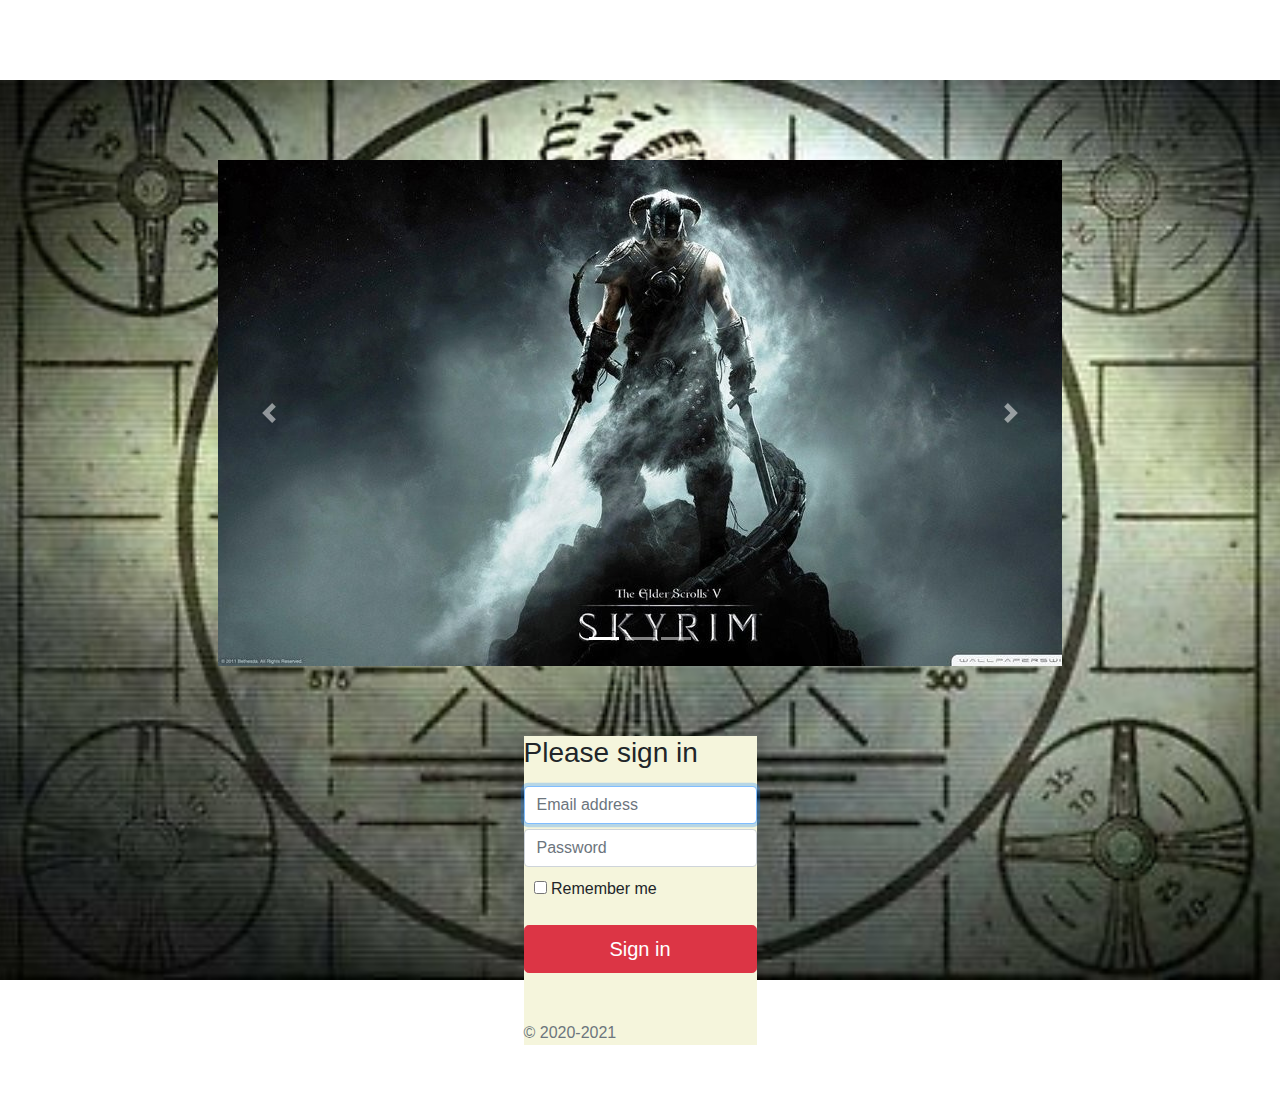
<file: login.html>
<!DOCTYPE html>
<html class="no-js">

<head>
    <meta charset="utf-8">
    <meta http-equiv="X-UA-Compatible" content="IE=edge">
    <title>Login</title>
    <meta name="viewport" content="width=device-width, initial-scale=1">
    <link rel="stylesheet" href="https://maxcdn.bootstrapcdn.com/bootstrap/4.0.0/css/bootstrap.min.css"
        integrity="sha384-Gn5384xqQ1aoWXA+058RXPxPg6fy4IWvTNh0E263XmFcJlSAwiGgFAW/dAiS6JXm" crossorigin="anonymous">
    <script src="https://code.jquery.com/jquery-3.2.1.slim.min.js"
        integrity="sha384-KJ3o2DKtIkvYIK3UENzmM7KCkRr/rE9/Qpg6aAZGJwFDMVNA/GpGFF93hXpG5KkN"
        crossorigin="anonymous"></script>
    <script src="https://cdnjs.cloudflare.com/ajax/libs/popper.js/1.12.9/umd/popper.min.js"
        integrity="sha384-ApNbgh9B+Y1QKtv3Rn7W3mgPxhU9K/ScQsAP7hUibX39j7fakFPskvXusvfa0b4Q"
        crossorigin="anonymous"></script>
    <script src="https://maxcdn.bootstrapcdn.com/bootstrap/4.0.0/js/bootstrap.min.js"
        integrity="sha384-JZR6Spejh4U02d8jOt6vLEHfe/JQGiRRSQQxSfFWpi1MquVdAyjUar5+76PVCmYl"
        crossorigin="anonymous"></script>
    <link rel="stylesheet" href="css/login.css">
</head>

<body>
    <div class="bg-cover">
        <div class="row" style="margin-top: 80px">
            <div id="slides" class="carousel slide col-md-8 offset-md-2" data-ride="carousel" style="margin-top:80px; margin-bottom: 30px;">
                <ol class="carousel-indicators">
                  <li data-target="#slides" data-slide-to="0" class="active"></li>
                  <li data-target="#slides" data-slide-to="1"></li>
                  <li data-target="#slides" data-slide-to="2"></li>
                </ol>
                <div class="carousel-inner">
                  <div class="carousel-item active">
                    <img class="d-block mx-auto" src="images/Skyrim.jpg" alt="First slide">
                  </div>
                  <div class="carousel-item">
                    <img class="d-block mx-auto" src="images/Determination.jpg" alt="Second slide">
                  </div>
                  <div class="carousel-item">
                    <img class="d-block mx-auto" src="images/GodofWar.jpg" alt="Third slide">
                  </div>
                </div>
                <a class="carousel-control-prev" href="#slides" role="button" data-slide="prev">
                  <span class="carousel-control-prev-icon" aria-hidden="true"></span>
                  <span class="sr-only">Previous</span>
                </a>
                <a class="carousel-control-next" href="#slides" role="button" data-slide="next">
                  <span class="carousel-control-next-icon" aria-hidden="true"></span>
                  <span class="sr-only">Next</span>
                </a>
              </div>
        </div>

        <div class="h-40 center-me">
            <div class="my-auto">
                <form class="form-signin" style="background: beige;">
                    <h1 class="h3 mb-3 font-weight-normal">Please sign in</h1>
                    <label for="inputEmail" class="sr-only">Email address</label>
                    <input type="email" id="inputEmail" class="form-control" placeholder="Email address" required
                        autofocus>
                    <label for="inputPassword" class="sr-only">Password</label>
                    <input type="password" id="inputPassword" class="form-control" placeholder="Password" required>
                    <div class="checkbox mb-3" style="margin: 10px">
                        <label>
                            <input type="checkbox" value="remember-me"> Remember me
                        </label>
                    </div>
                    <button class="btn btn-lg btn-danger btn-block" type="submit">Sign in</button>
                    <p class="mt-5 mb-3 text-muted">&copy; 2020-2021</p>
                </form>
            </div>
        </div>
    </div>
</body>

</html>
</file>
<file: css/login.css>
.bg-cover {
    background-image: url("../images/Fallout.jpg");
    height: 100vh;
    background-position: center;
    background-size: cover;
    background-attachment: scroll;
    background-repeat: no-repeat;
}

.center-me{
    display: flex;
    justify-content: center;
    padding: 40px;
}

.from-signin {
    padding: 40px;
    text-align: center;
}

input {
    margin-bottom: 5px;
}
</file>
